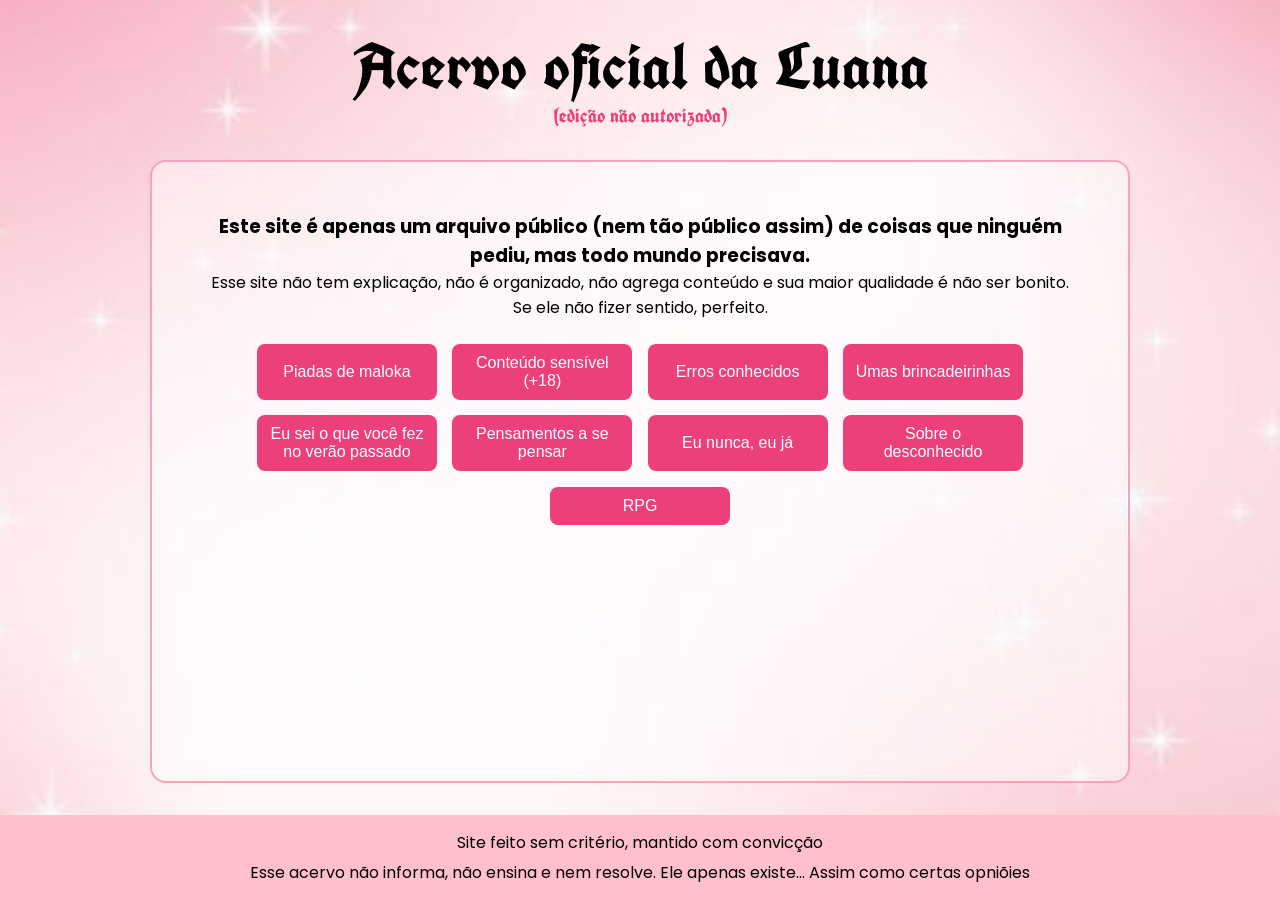
<file: index.html>
<!DOCTYPE html>
<html lang="pt-br">
  <head>
    <meta charset="UTF-8" />
    <meta name="viewport" content="width=device-width, initial-scale=1.0" />
    <title>.</title>
    <link rel="stylesheet" href="style.css" />
  </head>
  <body>
    <header class="header">
      <h1 class="title-page">Acervo oficial da Luana</h1>
      <h2 class="subtitle-page">(edição não autorizada)</h2>
    </header>
    <main class="main">
      <div>
        <h3>
          Este site é apenas um arquivo público (nem tão público assim) de
          coisas que ninguém pediu, mas todo mundo precisava.
        </h3>
        <p>
          Esse site não tem explicação, não é organizado, não agrega conteúdo e
          sua maior qualidade é não ser bonito.
        </p>
        <p>Se ele não fizer sentido, perfeito.</p>
      </div>

      <div class="buttons">
        <button class="button">
          <a href="pages/frases.html">Piadas de maloka</a>
        </button>
        <button class="button">
          <a href="pages/figurinhas.html">Conteúdo sensível (+18)</a>
        </button>
        <button class="button">
          <a href="#">Erros conhecidos</a>
        </button>
        <button class="button">
          <a href="pages/jogo.html">Umas brincadeirinhas</a>
        </button>
        <button class="button">
          <a href="pages/prints.html">Eu sei o que você fez no verão passado</a>
        </button>
        <button class="button">
          <a href="pages/pensamentos.html">Pensamentos a se pensar</a>
        </button>
        <button class="button">
          <a href="pages/eununca.html">Eu nunca, eu já</a>
        </button>
        <button class="button">
          <a href="pages/fatos.html">Sobre o desconhecido</a>
        </button>
        <button class="button">
          <a href="pages/fatos.html">RPG</a>
        </button>
      </div>
    </main>

    <footer class="footer">
      <p>Site feito sem critério, mantido com convicção</p>
      <br>
      <p>Esse acervo não informa, não ensina e nem resolve. Ele apenas existe... Assim como certas opniõies</p>
    </footer>
  </body>
</html>
</file>
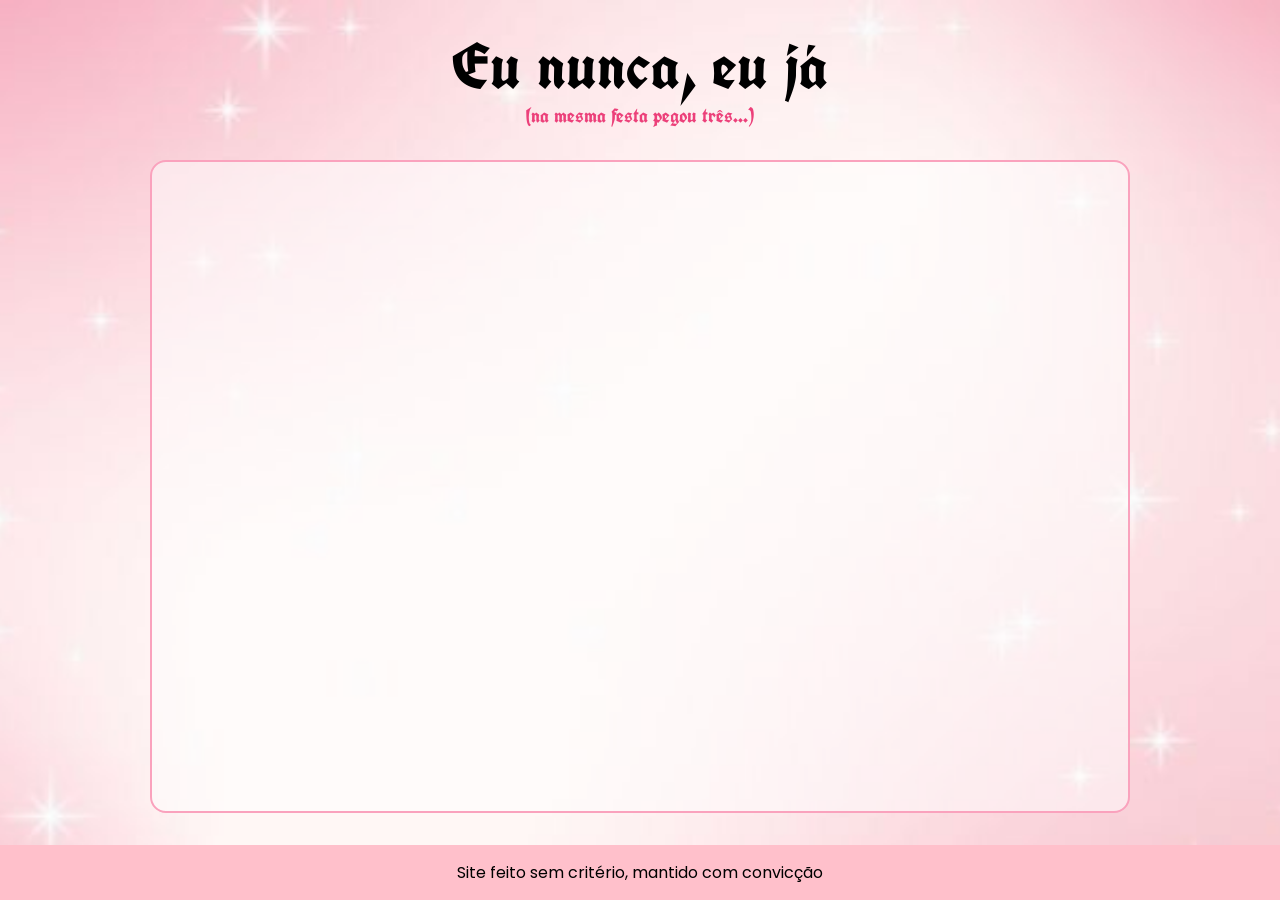
<file: pages/eununca.html>
<!DOCTYPE html>
<html lang="pt-BR">
  <head>
    <meta charset="UTF-8" />
    <meta name="viewport" content="width=device-width, initial-scale=1.0" />
    <title>Parça...</title>
    <link rel="stylesheet" href="../style.css" />
  </head>
  <body>
    <header class="header">
      <h1 class="title-page" >Eu nunca, eu já</h1>
      <h2 class="subtitle-page">(na mesma festa pegou três...)</h2>
    </header>

    <main class="main">

    </main>
    <footer class="footer">
      Site feito sem critério, mantido com convicção
    </footer>
  </body>
</html>
</file>
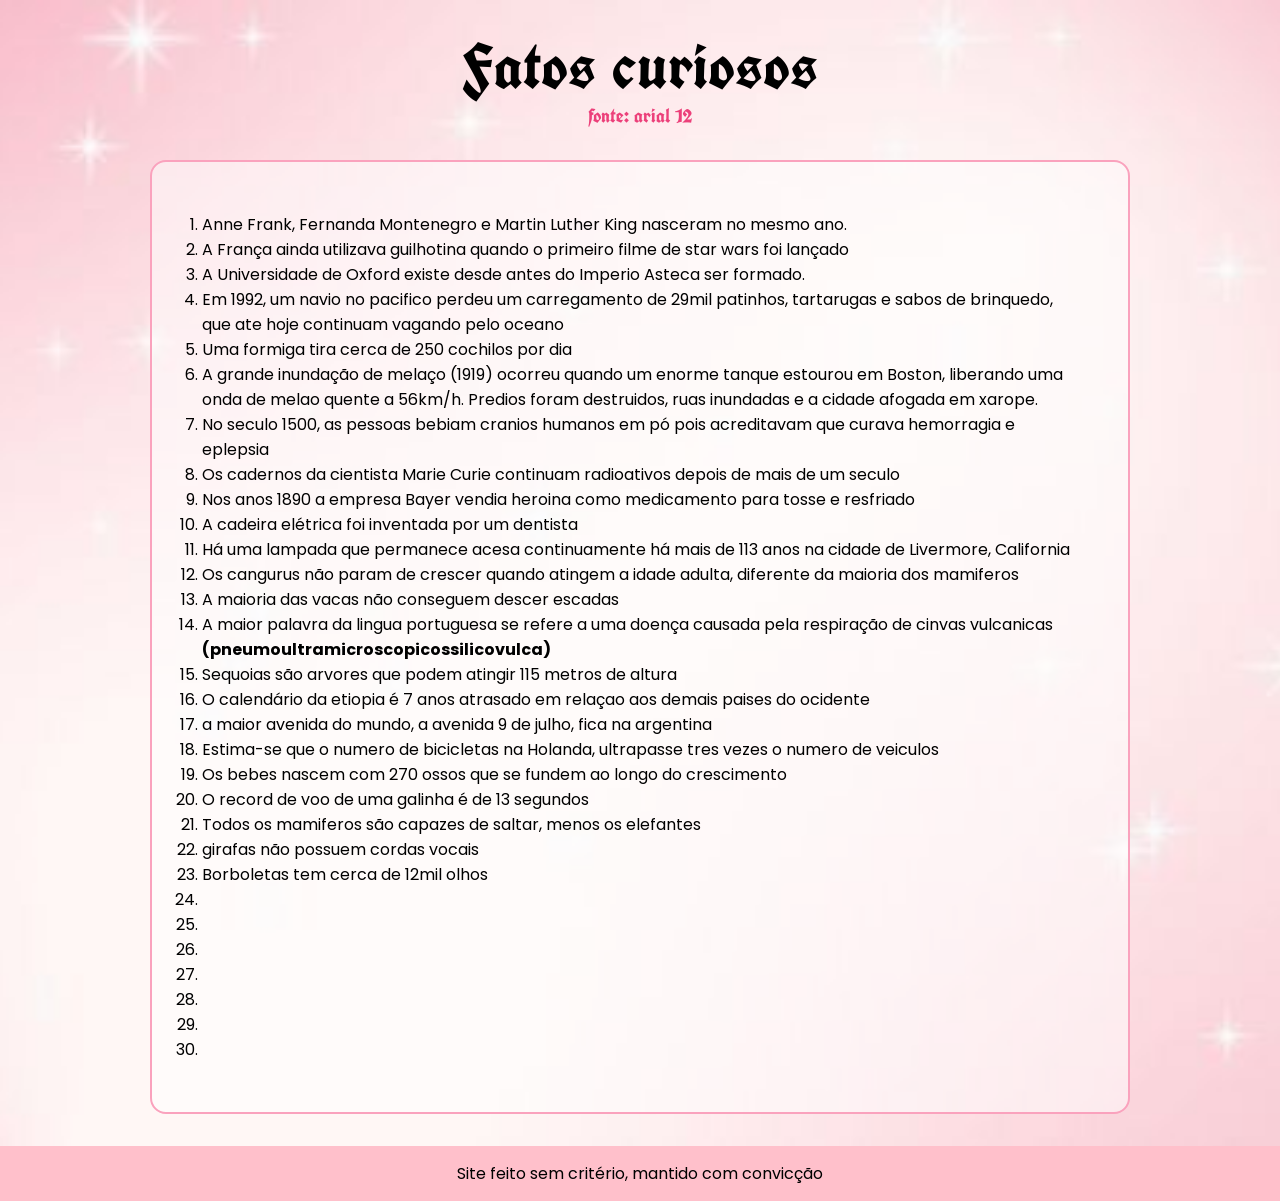
<file: pages/fatos.html>
<!doctype html>
<html lang="pt-BR">
  <head>
    <meta charset="UTF-8" />
    <meta name="viewport" content="width=device-width, initial-scale=1.0" />
    <title>Parça...</title>
    <link rel="stylesheet" href="../style.css" />
  </head>
  <body>
    <header class="header">
      <h1 class="title-page">Fatos curiosos</h1>
      <h2 class="subtitle-page">fonte: arial 12</h2>
    </header>

    <main class="main-fatos">
      <ol>
        <li>
          Anne Frank, Fernanda Montenegro e Martin Luther King nasceram no mesmo
          ano.
        </li>
        <li>
          A França ainda utilizava guilhotina quando o primeiro filme de star
          wars foi lançado
        </li>
        <li>
          A Universidade de Oxford existe desde antes do Imperio Asteca ser
          formado.
        </li>
        <li>
          Em 1992, um navio no pacifico perdeu um carregamento de 29mil
          patinhos, tartarugas e sabos de brinquedo, que ate hoje continuam
          vagando pelo oceano
        </li>
        <li>Uma formiga tira cerca de 250 cochilos por dia</li>
        <li>
          A grande inundação de melaço (1919) ocorreu quando um enorme tanque
          estourou em Boston, liberando uma onda de melao quente a 56km/h.
          Predios foram destruidos, ruas inundadas e a cidade afogada em xarope.
        </li>
        <li>
          No seculo 1500, as pessoas bebiam cranios humanos em pó pois
          acreditavam que curava hemorragia e eplepsia
        </li>
        <li>
          Os cadernos da cientista Marie Curie continuam radioativos depois de
          mais de um seculo
        </li>
        <li>
          Nos anos 1890 a empresa Bayer vendia heroina como medicamento para
          tosse e resfriado
        </li>
        <li>A cadeira elétrica foi inventada por um dentista</li>
        <li>
          Há uma lampada que permanece acesa continuamente há mais de 113 anos
          na cidade de Livermore, California
        </li>
        <li>Os cangurus não param de crescer quando atingem a idade adulta, diferente da maioria dos mamiferos</li>
        <li>A maioria das vacas não conseguem descer escadas</li>
        <li>A maior palavra da lingua portuguesa se refere a uma doença causada pela respiração de cinvas vulcanicas <b>(pneumoultramicroscopicossilicovulca)</b></li>
        <li>Sequoias são arvores que podem atingir 115 metros de altura</li>
        <li>O calendário da etiopia é 7 anos atrasado em relaçao aos demais paises do ocidente</li>
        <li>a maior avenida do mundo, a avenida 9 de julho, fica na argentina</li>
        <li>Estima-se que o numero de bicicletas na Holanda, ultrapasse tres vezes o numero de veiculos</li>
        <li>Os bebes nascem com 270 ossos que se fundem ao longo do crescimento</li>
        <li>O record de voo de uma galinha é de 13 segundos</li>
        <li>Todos os mamiferos são capazes de saltar, menos os elefantes</li>
        <li>girafas não possuem cordas vocais</li>
        <li>Borboletas tem cerca de 12mil olhos</li>
        <li></li>
        <li></li>
        <li></li>
        <li></li>
        <li></li>
        <li></li>
        <li></li>
      </ol>
    </main>
    <footer class="footer">
      Site feito sem critério, mantido com convicção
    </footer>
  </body>
</html>
</file>
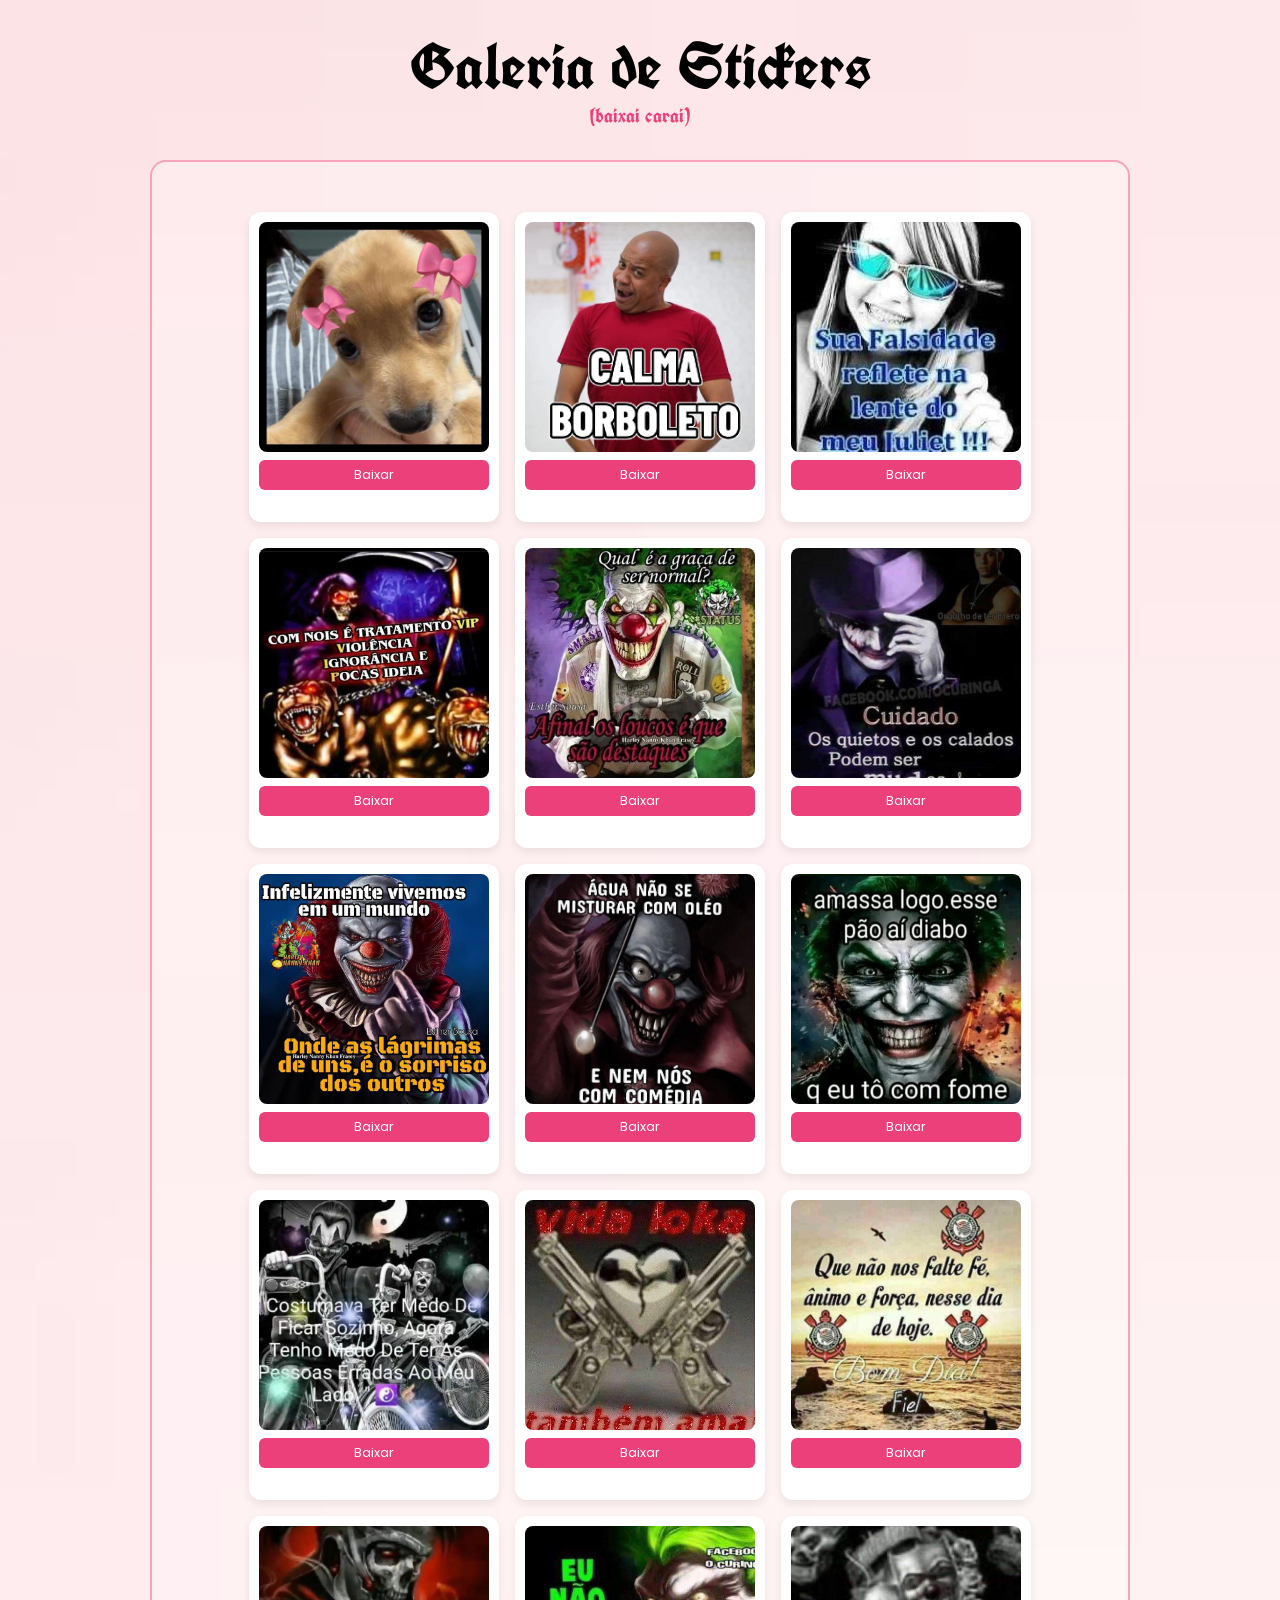
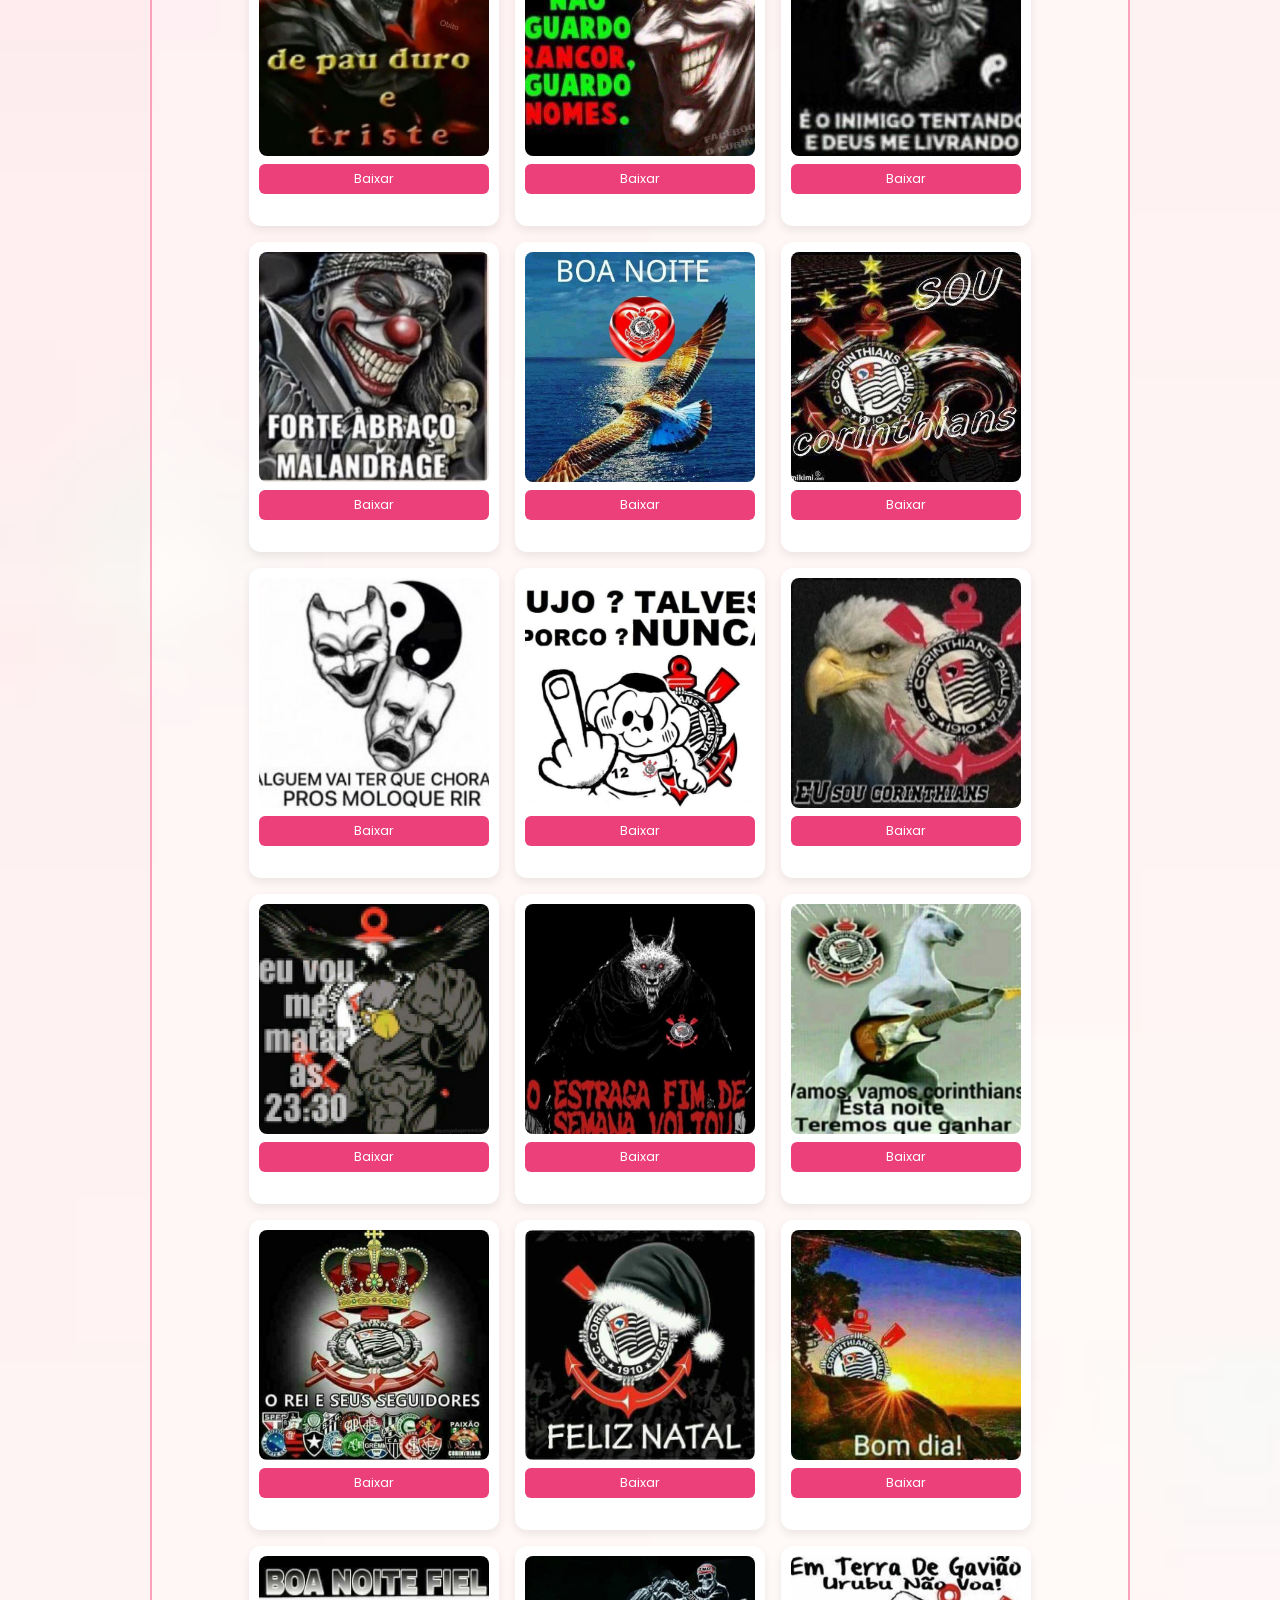
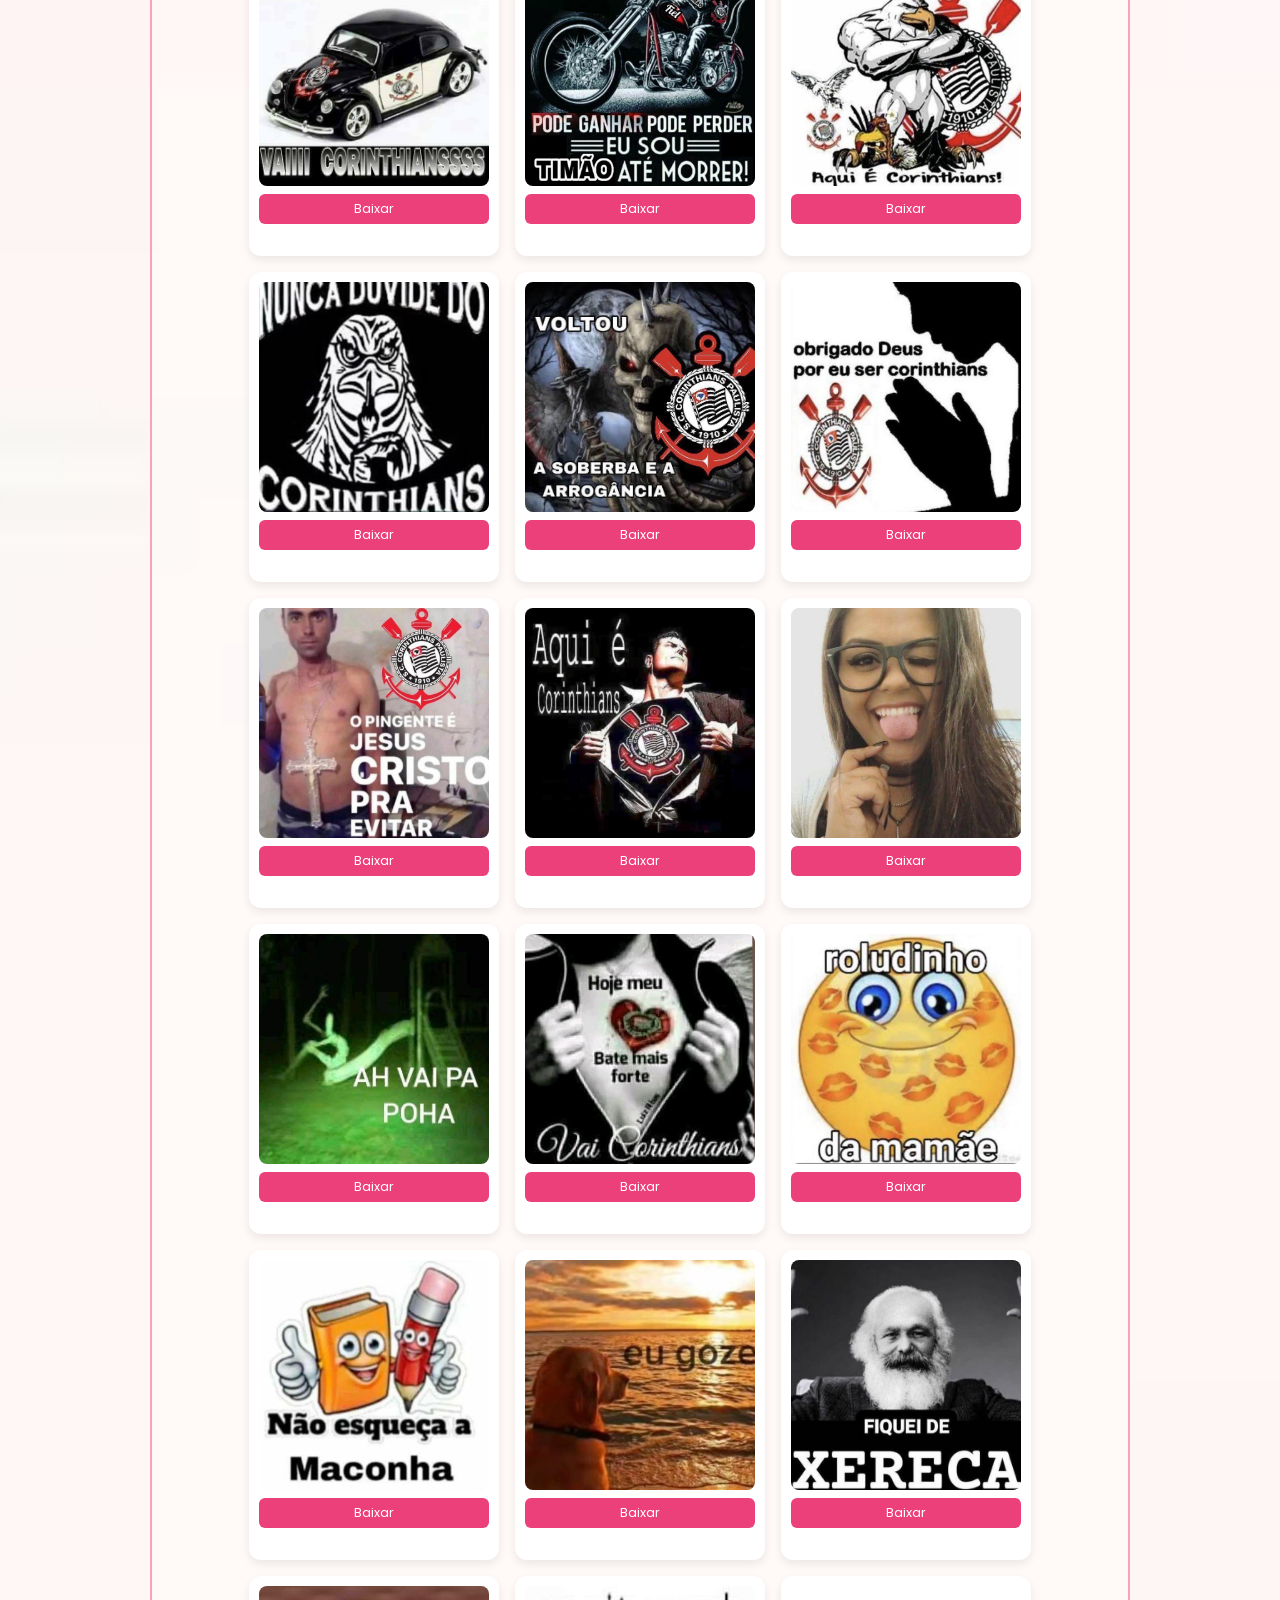
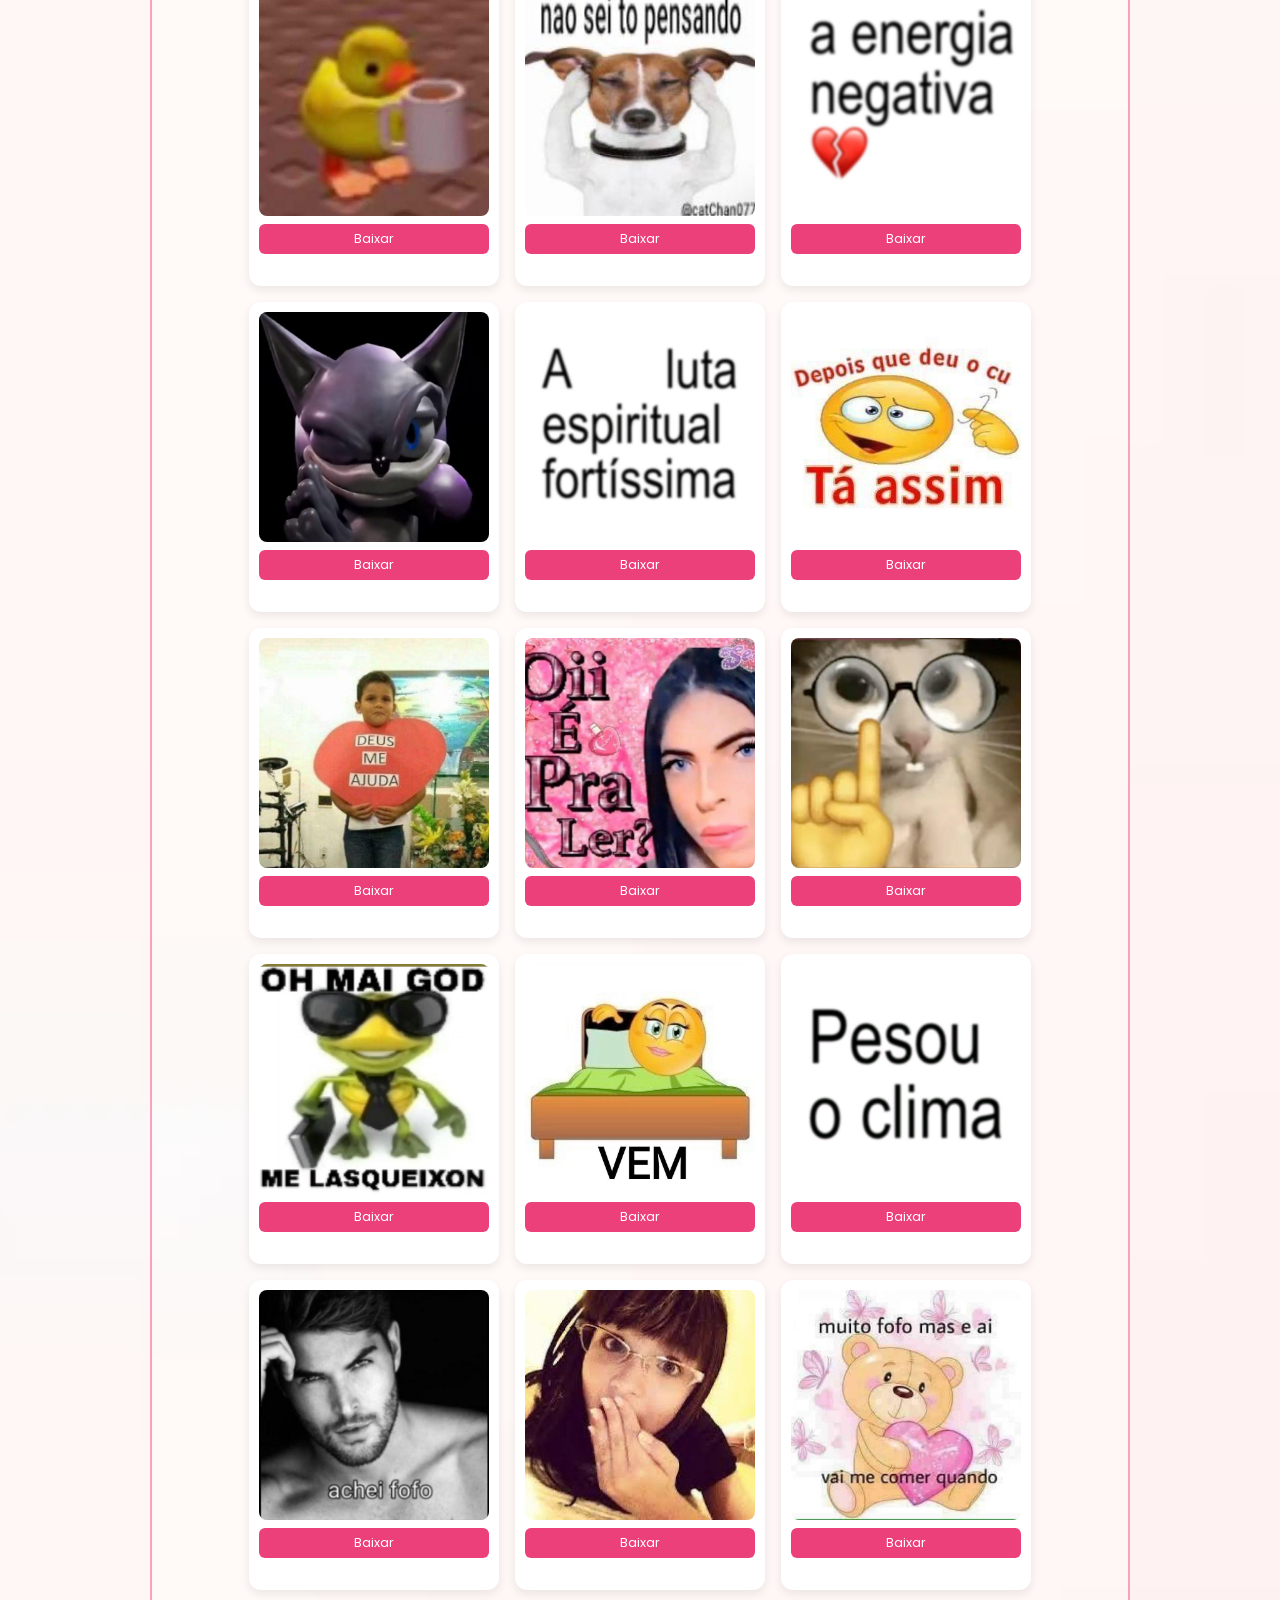
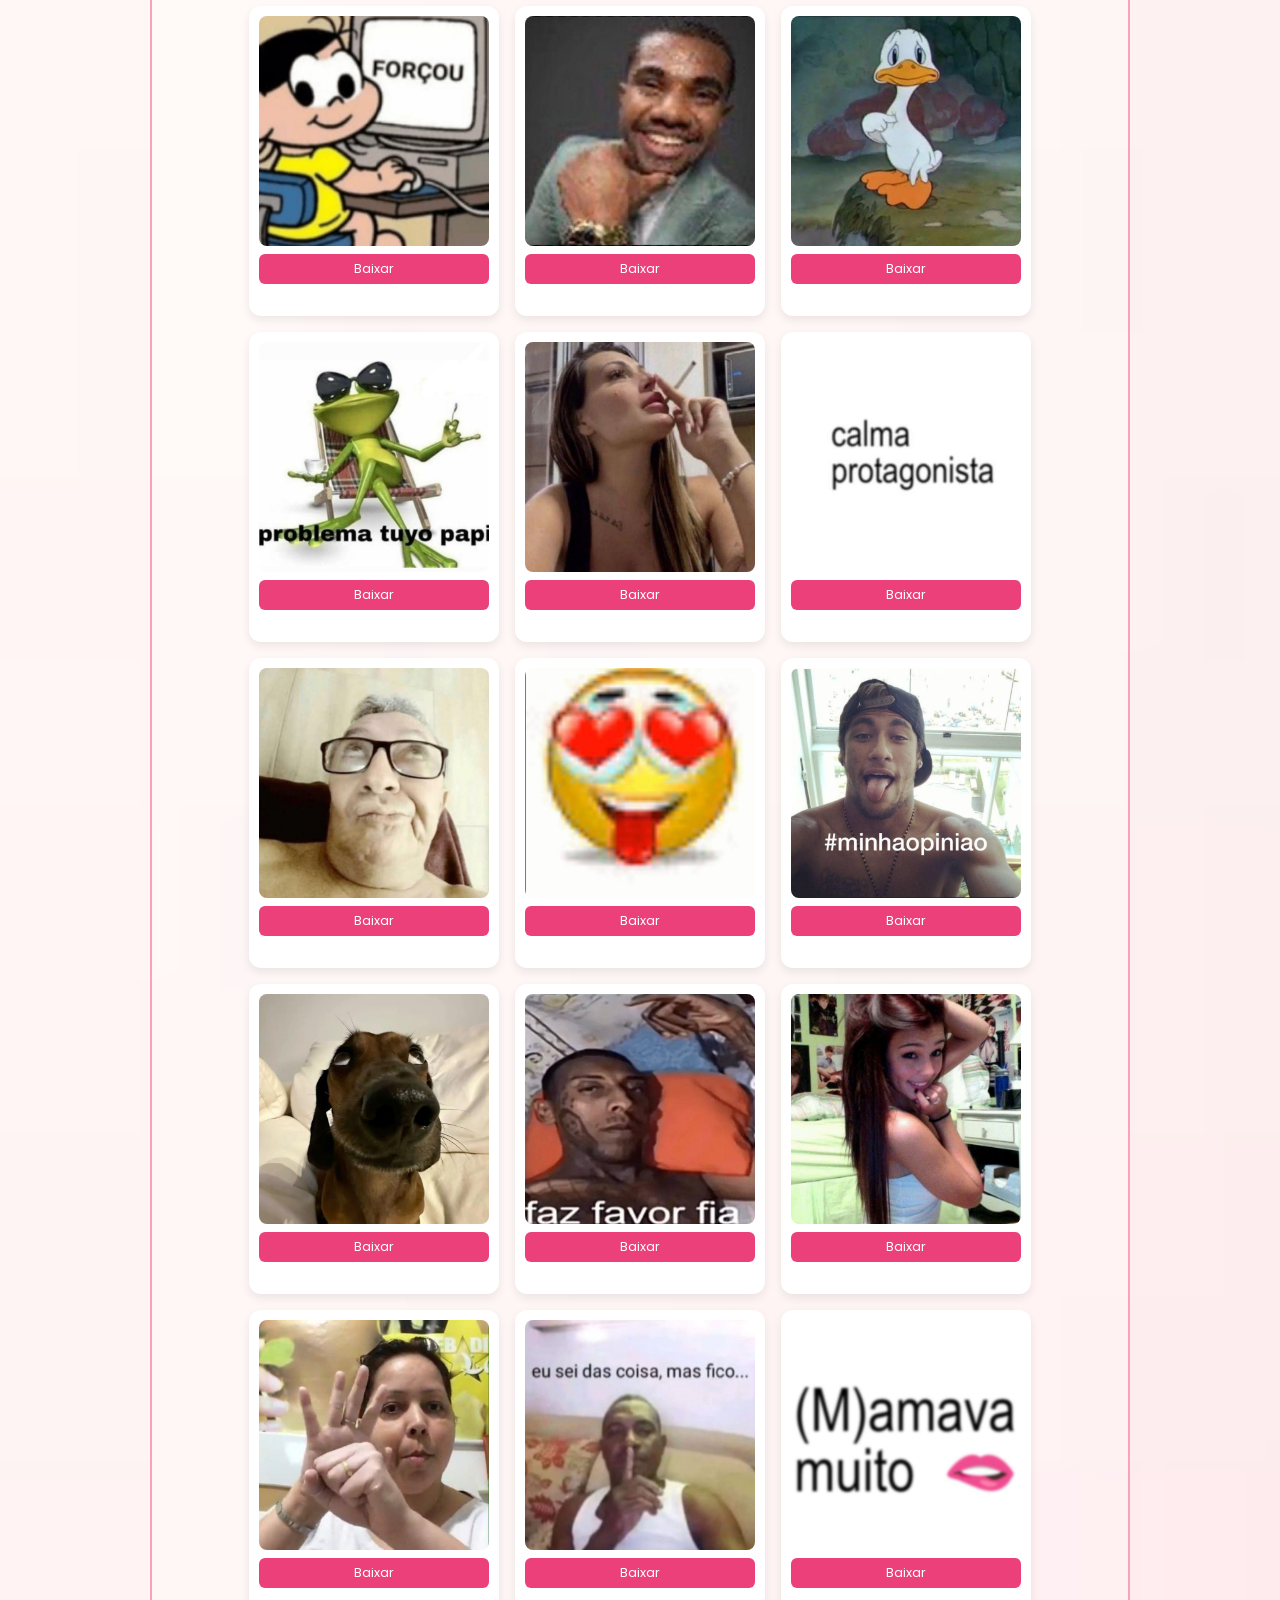
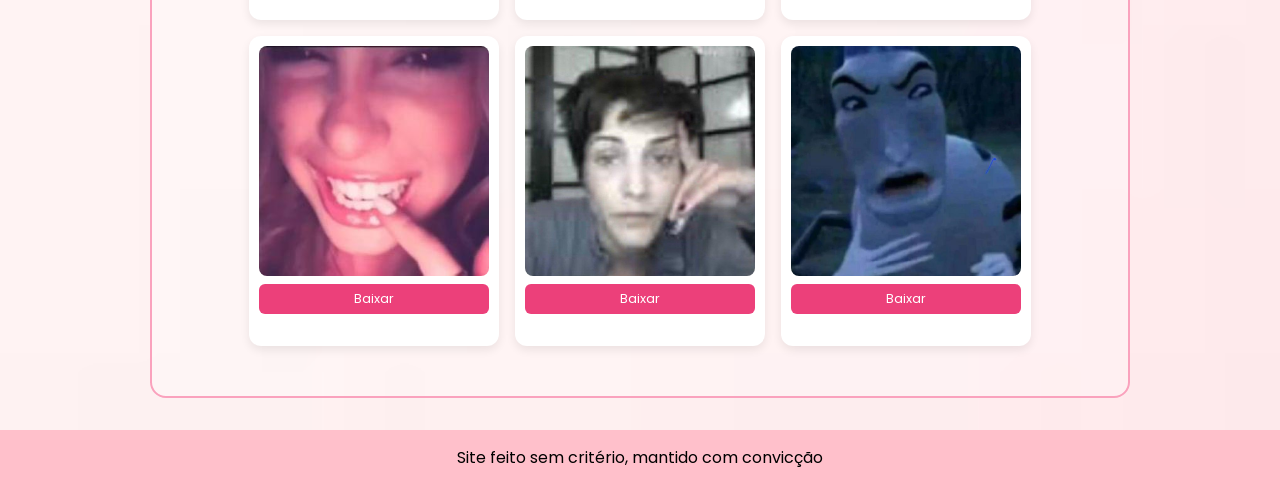
<file: pages/figurinhas.html>
<!DOCTYPE html>
<html lang="pt-BR">
<head>
  <meta charset="UTF-8" />
  <meta name="viewport" content="width=device-width, initial-scale=1.0"/>
  <title>Parça...</title>
  <link rel="stylesheet" href="../style.css" />
</head>
<body>

  <header class="header">
    <h1 class="title-page">Galeria de Stickers</h1>
    <h2 class="subtitle-page">(baixai carai)</h2>
  </header>

  <main class="main-image gallery" id="gallery"></main>
  <footer class="footer">
      Site feito sem critério, mantido com convicção
    </footer>

  <script src="../js/js.js"></script>
</body>
</html>
</file>
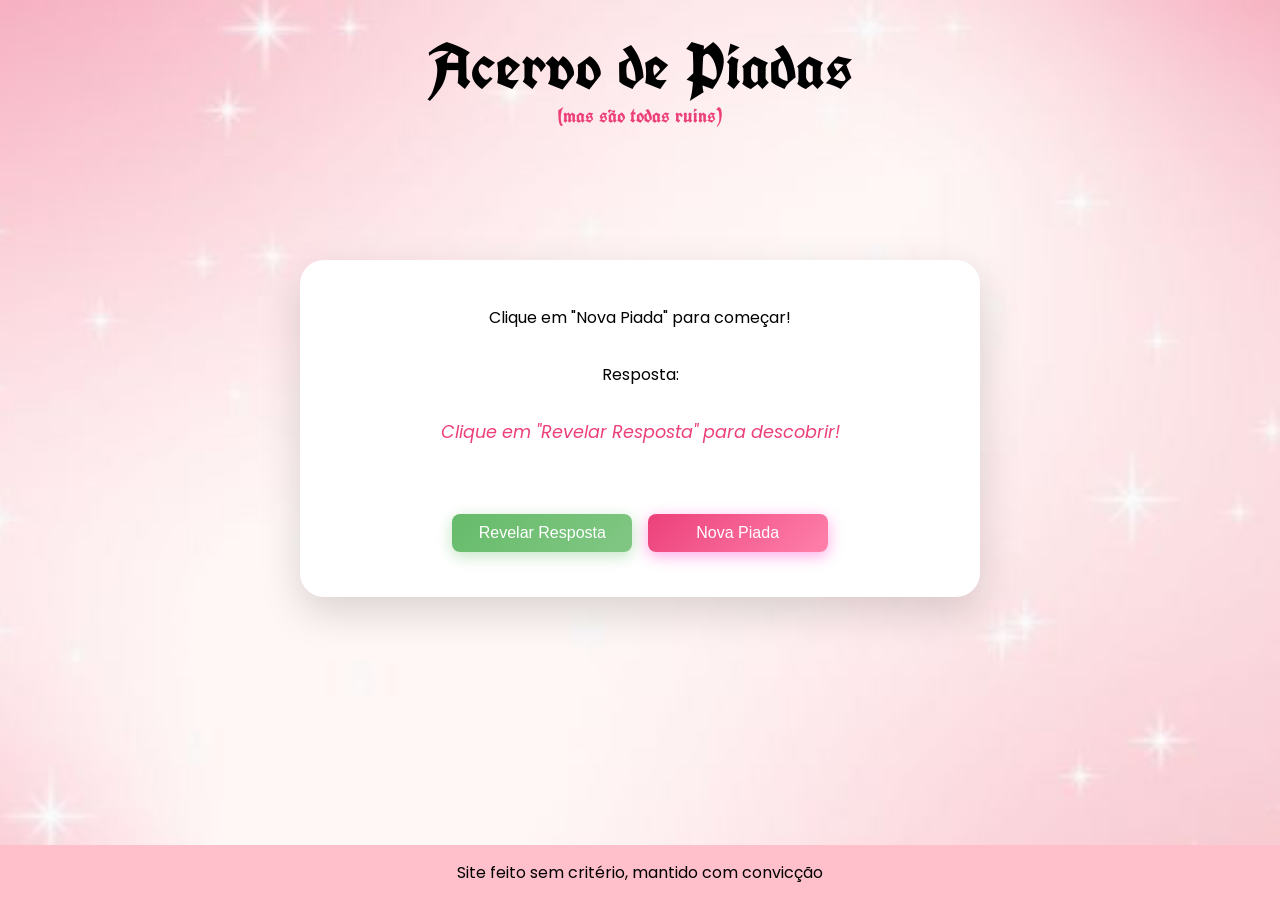
<file: pages/frases.html>
<!DOCTYPE html>
<html lang="pt-br">
  <head>
    <meta charset="UTF-8" />
    <meta name="viewport" content="width=device-width, initial-scale=1.0" />
    <title>Parça...</title>
    <link rel="stylesheet" href="../style.css" />
  </head>
  <body>
    <header class="header">
      <h1 class="title-page">Acervo de Piadas</h1>
      <h2 class="subtitle-page">(mas são todas ruins)</h2>
    </header>
    <main class="main-joke">
      <div class="card">
            
            <div class="joke-section">
                <p class="joke-text" id="jokeText">Clique em "Nova Piada" para começar!</p>
            </div>
            
            <div class="answer-section">
                <div class="joke-label">Resposta:</div>
                <div class="hidden-message" id="hiddenMessage">Clique em "Revelar Resposta" para descobrir!</div>
                <p class="answer-text" id="answerText"></p>
            </div>
            
            <div class="buttons">
                <button class="button button-reveal" id="revealbutton" onclick="revealAnswer()" >
                    <span>Revelar Resposta</span>
                </button>
                <button class="button button-new" onclick="generateNewJoke()">
                    <span>Nova Piada</span>
                </button>
            </div>
        </div>
    </main>

    <footer class="footer">
      Site feito sem critério, mantido com convicção
    </footer>

    <script src="../js/js.js"></script>
  </body>
</html>
</file>
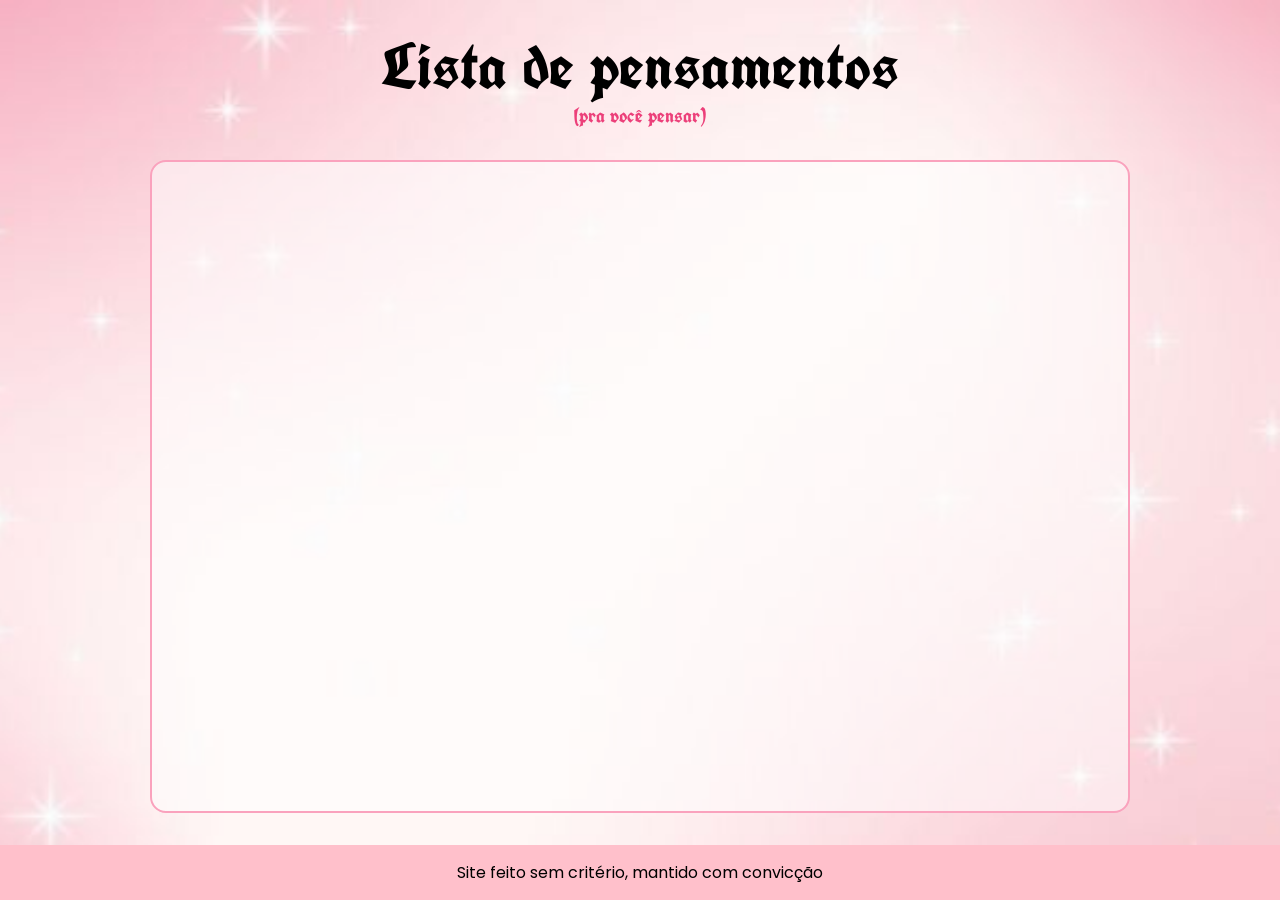
<file: pages/pensamentos.html>
<!DOCTYPE html>
<html lang="pt-BR">
  <head>
    <meta charset="UTF-8" />
    <meta name="viewport" content="width=device-width, initial-scale=1.0" />
    <title>Parça...</title>
    <link rel="stylesheet" href="../style.css" />
  </head>
  <body>
    <header class="header">
      <h1 class="title-page" >Lista de pensamentos</h1>
      <h2 class="subtitle-page">(pra você pensar)</h2>
    </header>

    <main class="main">

    </main>
    <footer class="footer">
      Site feito sem critério, mantido com convicção
    </footer>
  </body>
</html>
</file>
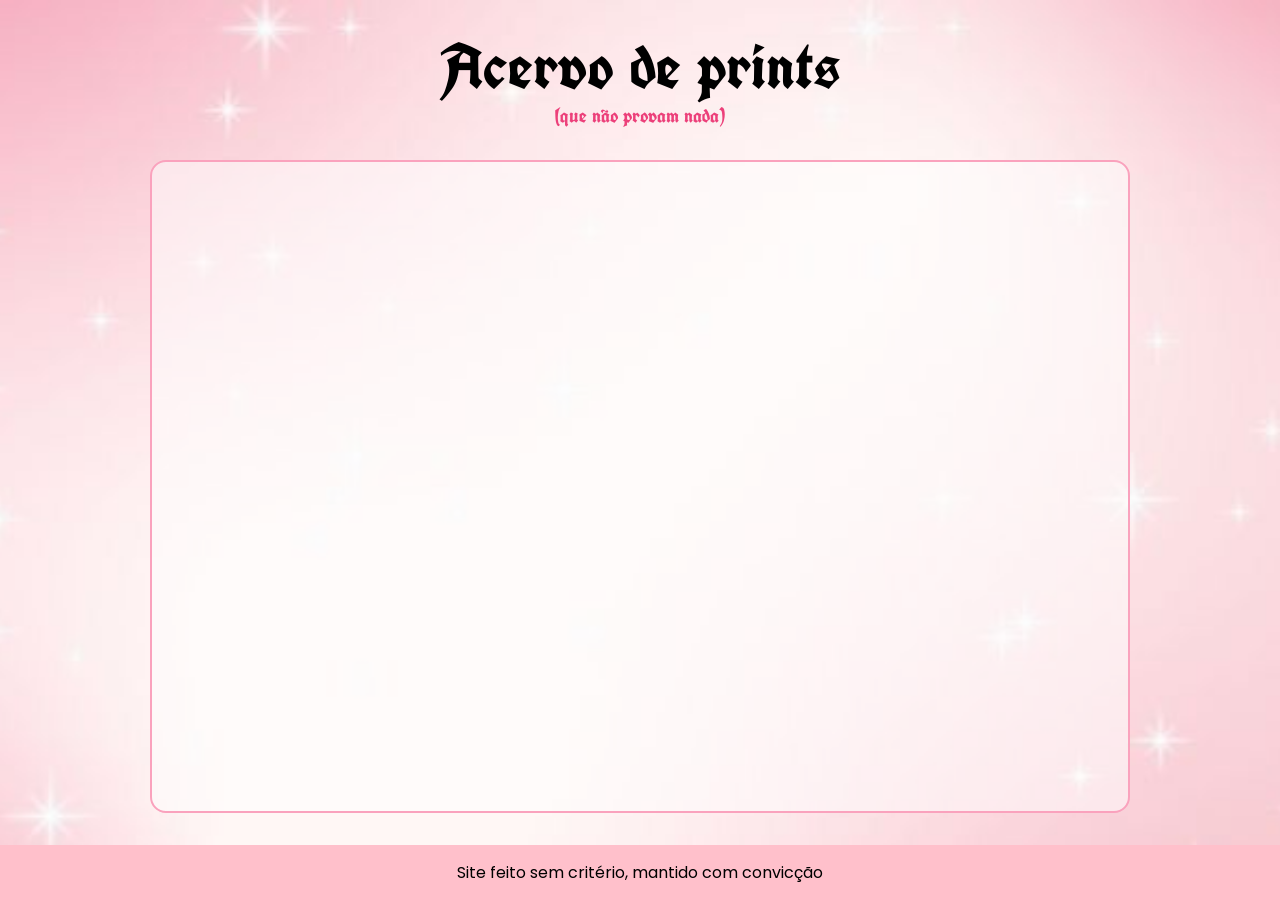
<file: pages/prints.html>
<!DOCTYPE html>
<html lang="pt-BR">
  <head>
    <meta charset="UTF-8" />
    <meta name="viewport" content="width=device-width, initial-scale=1.0" />
    <title>Parça...</title>
    <link rel="stylesheet" href="../style.css" />
  </head>
  <body>
    <header class="header">
      <h1 class="title-page" >Acervo de prints</h1>
      <h2 class="subtitle-page">(que não provam nada)</h2>
    </header>

    <main class="main">

    </main>
    <footer class="footer">
      Site feito sem critério, mantido com convicção
    </footer>
  </body>
</html>
</file>
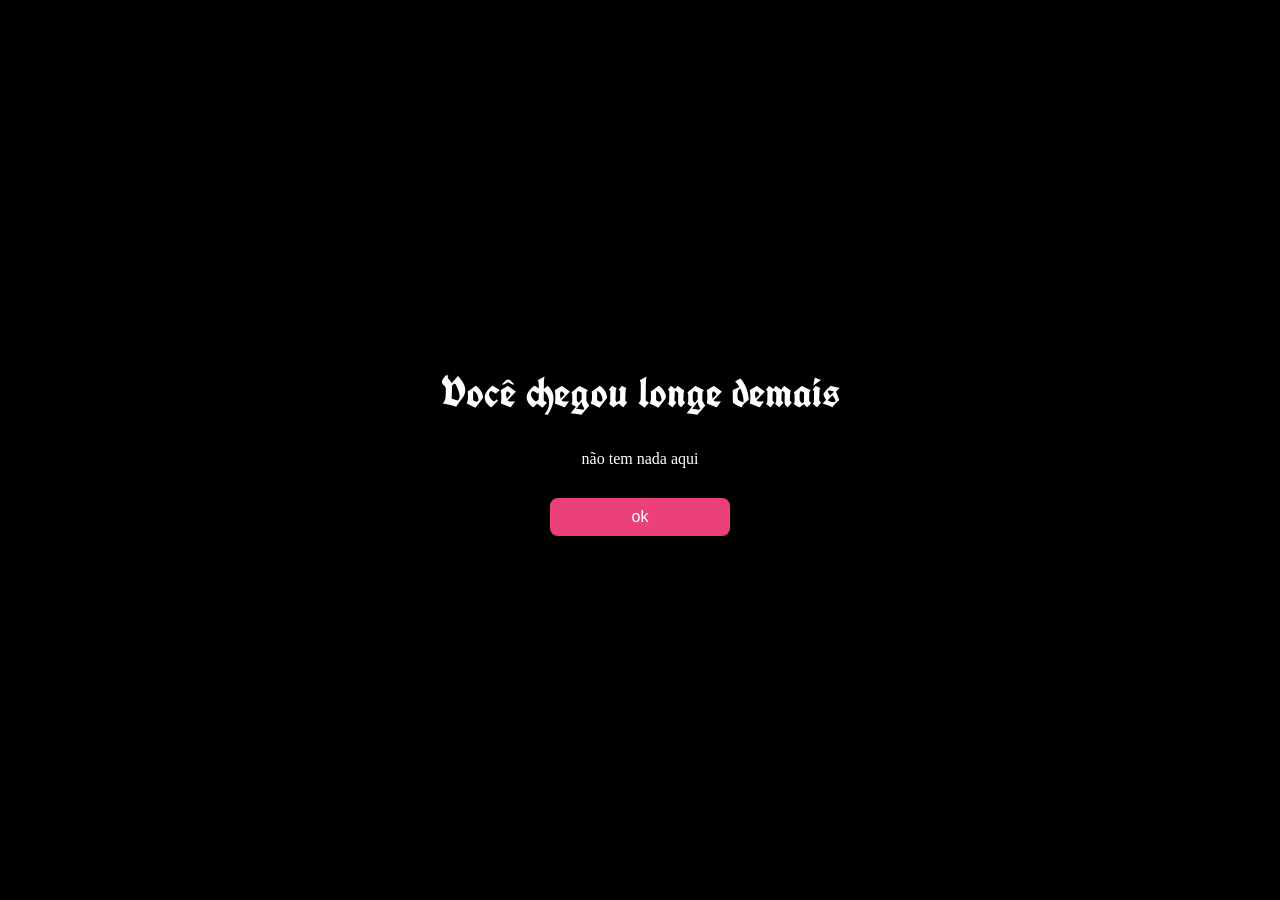
<file: pages/secret.html>
<!DOCTYPE html>
<html lang="en">
  <head>
    <meta charset="UTF-8" />
    <meta name="viewport" content="width=device-width, initial-scale=1.0" />
    <title>Document</title>
    <link rel="stylesheet" href="../style.css" />
  </head>
  <body>
    <body
      style="
        background: #000;
        color: #fff;
        font-family: Comic Neue;
        display: flex;
        flex-direction: column;
        justify-content: center;
        align-items: center;
        gap: 30px;
      "
    >
      <h1 class="h1-secret">Você chegou longe demais</h1>
      <p class="p-secret">não tem nada aqui</p>

      <button class="button" onclick="location.href='secret3.html'">ok</button>
    </body>
  </body>
</html>
</file>
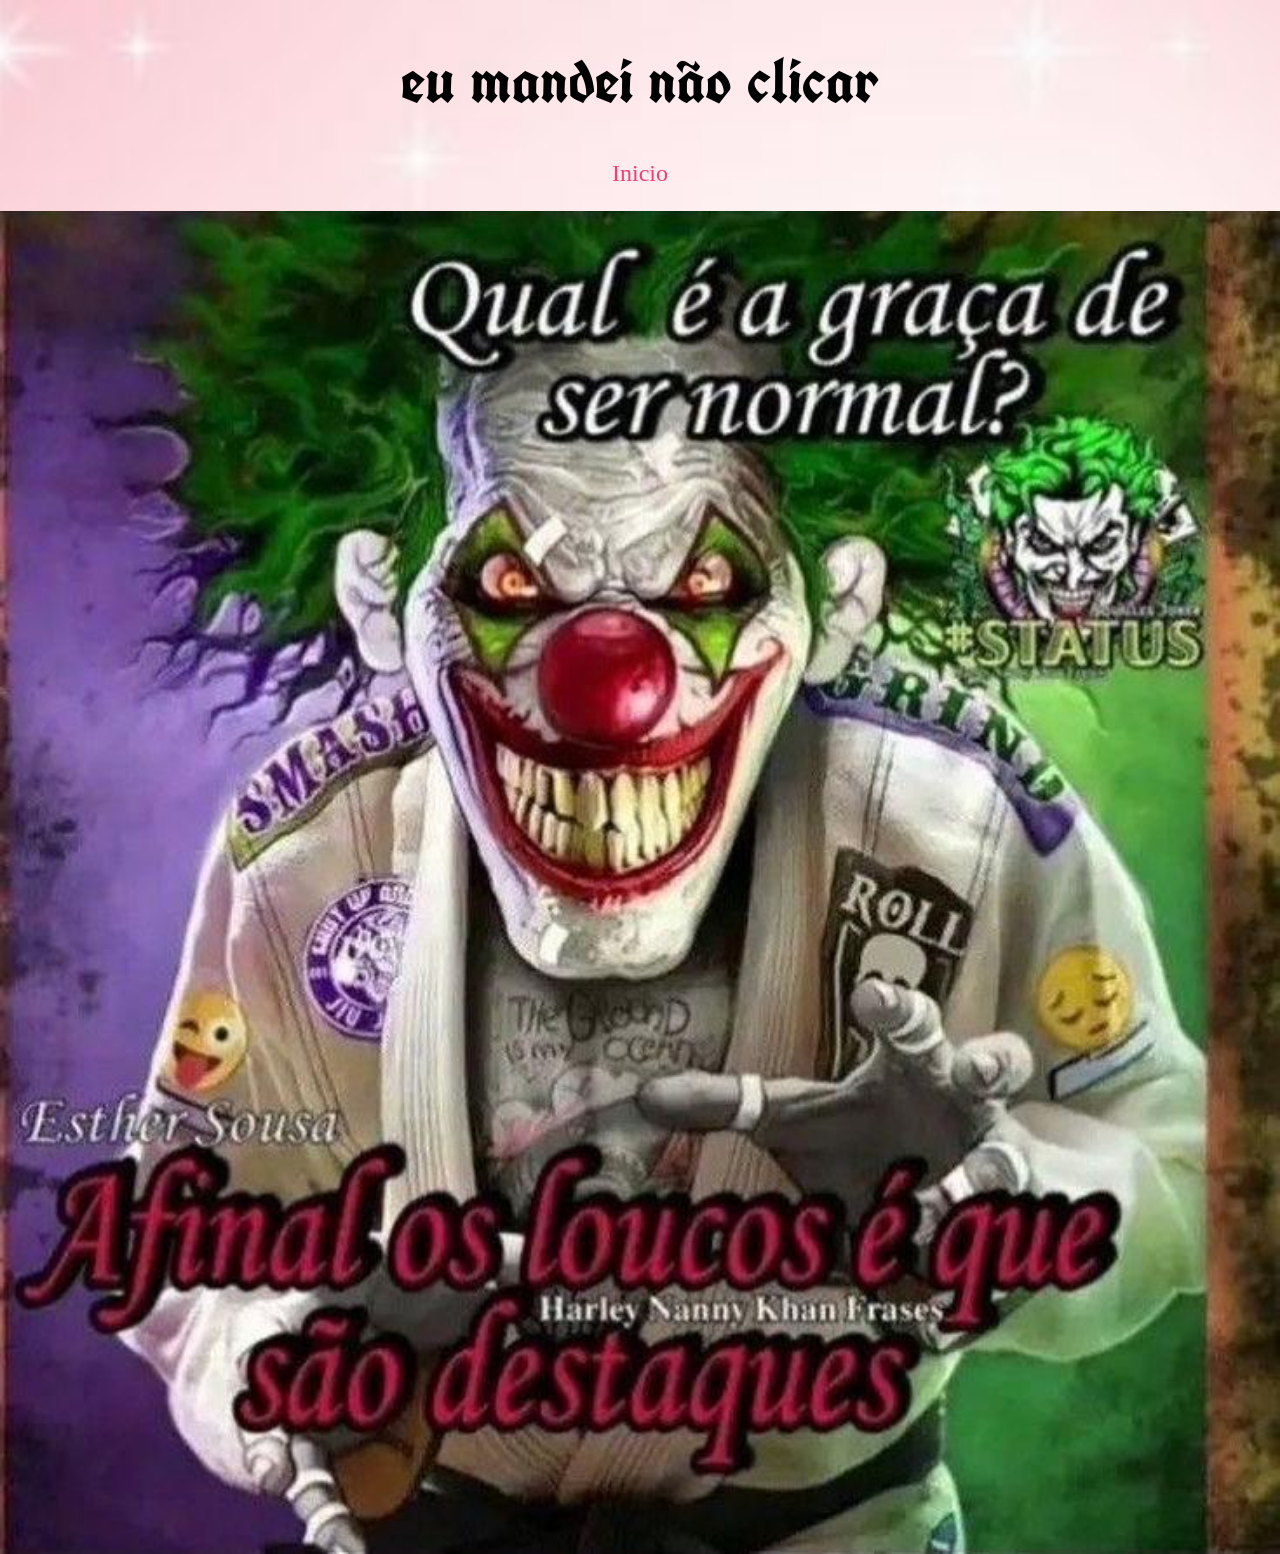
<file: pages/secret3.html>
<!DOCTYPE html>
<html lang="en">
<head>
    <meta charset="UTF-8">
    <meta name="viewport" content="width=device-width, initial-scale=1.0">
    <title>Document</title>
    <link rel="stylesheet" href="../style.css">
</head>
<body>
    <header class="header-secret3"><h2>eu mandei não clicar</h2></header>
    <main class="main-secret3">
        <a href="../index.html">Inicio</a>
    <img src="../img/lauane (5).jpeg">
    </main>
</body>
</html>
</file>
<file: style.css>
@import url("https://fonts.googleapis.com/css2?family=Poppins:ital,wght@0,100;0,200;0,300;0,400;0,500;0,600;0,700;0,800;0,900;1,100;1,200;1,300;1,400;1,500;1,600;1,700;1,800;1,900&family=UnifrakturCook:wght@700&display=swap");

* {
  box-sizing: border-box;
  margin: 0;
  padding: 0;
}

:root {
  --space-2: clamp(0.5rem, 0.8vw, 0.75rem);
  --space-3: clamp(0.75rem, 1.2vw, 1rem);
  --space-4: clamp(1rem, 1.8vw, 1.25rem);
  --space-5: clamp(1.25rem, 2.2vw, 1.5rem);
  --space-6: clamp(1.5rem, 2.8vw, 2rem);

  --radius: 16px;
  --pink: #ec407a;
  --pink-soft: rgb(250, 162, 189);
}

body {
  display: flex;
  flex-direction: column;
  min-height: 100vh;
  background-size: cover;
  background-position: center;
  background-repeat: no-repeat;
  background-image: url(img/bg.jpeg);
}

.header {
  display: flex;
  flex-direction: column;
  align-items: center;
  text-align: center;
  justify-content: center;
  min-height: 160px; 
  padding: var(--space-4) var(--space-3);
  font-family: "UnifrakturCook", cursive;
}
.header-secret3 {
  display: flex;
  flex-direction: column;
  align-items: center;
  text-align: center;
  justify-content: center;
  min-height: 160px; 
  font-size: 42px;
  font-family: "UnifrakturCook", cursive;
}

.h1-secret{
    font-family: "UnifrakturCook", cursive;
    font-size: 42px;
}
.title-page {
  font-size: clamp(2rem, 6vw, 4rem);
  line-height: 1.1;
}

.subtitle-page {
  color: var(--pink);
  font-size: clamp(1rem, 3.2vw, 1.25rem);
}

.main {
  background-color: #ffffff80;
  margin: 0px 150px;
  padding: 50px;
  border-radius: var(--radius);
  border: 2px solid var(--pink-soft);
  display: flex;
  flex: 1;
  flex-direction: column;
  gap: var(--space-5);
  align-items: center;
  text-align: center;
  font-family: "Poppins", sans-serif;
}
.main-fatos{
  background-color: #ffffff80;
  margin: 0px 150px;
  padding: 50px;
  border-radius: var(--radius);
  border: 2px solid var(--pink-soft);
  display: flex;
  flex: 1;
  flex-direction: column;
  gap: var(--space-5);
  align-items: center;
  font-family: "Poppins", sans-serif;
}

.main, main-fatos,
.card {
  max-width: 100%;
}

.main-joke {
  margin: 100px 0px;
  width: 100%;
  display: flex;
  flex-direction: column;
  flex: 1;
  gap: 50px;
  flex-wrap: wrap;
  align-items: center;
  text-align: center;
  font-family: "Poppins", sans-serif;
}

.main-image {
  background-color: #ffffff40;
  margin: 0px 150px;
  padding: 50px;
  border-radius: var(--radius);
  border: 2px solid var(--pink-soft);
  display: flex;
  flex-wrap: wrap;
  flex: 1;
  flex-direction: column;
  gap: var(--space-5);
  text-align: center;
  font-family: "Poppins", sans-serif;
}

.main-secret3 {
  gap: var(--space-5);
  text-align: center;
  display: flex;
  justify-content: center;
  flex-direction: column;
}
.main-secret3 a{
  text-decoration: none;
  font-size: 24px;
  color: #ec407a;
}



.joke-section {
  margin-bottom: 2rem;
}

.answer-section {
  margin-bottom: 2rem;
  min-height: 120px;
}

.answer-text {
  font-size: clamp(1rem, 3vw, 1.3rem);
  color: var(--pink);
  line-height: 1.8;
  font-weight: 600;
  padding: 1.5rem;
  display: none;
}

.answer-text.show {
  display: block;
  animation: slideDown 0.4s ease;
}

.gallery {
  display: flex;
  flex-direction: row;
  justify-content: center;
  gap: 16px;
  flex-wrap: wrap;
}

.sticker {
  background: #fff;
  border-radius: 12px;
  padding: 10px;
  box-shadow: 0 4px 10px rgba(0,0,0,0.08);
  display: flex;
  flex-direction: column;
  align-items: center;
  height: 310px;
  width: 250px;
}

.sticker img {
  width: 100%;
  aspect-ratio: 1 / 1;
  object-fit: cover;
  border-radius: 8px;
  margin-bottom: 8px;
}

.download-btn {
  text-decoration: none;
  background: var(--pink);
  color: #fff;
  padding: 6px 10px;
  font-size: 0.8rem;
  border-radius: 6px;
  width: 100%;
  transition: transform 0.1s ease, opacity 0.1s ease;
}

.download-btn:active {
  transform: scale(0.95);
  opacity: 0.8;
}

@keyframes slideDown {
  from { opacity: 0; transform: translateY(-10px); }
  to   { opacity: 1; transform: translateY(0); }
}

.hidden-message {
  text-align: center;
  color: var(--pink);
  font-size: clamp(0.95rem, 2.6vw, 1.1rem);
  font-style: italic;
  padding: 2rem;
}

.buttons {
  display: flex;
  flex-wrap: wrap;
  flex-direction: row;
  justify-content: center;
  gap: var(--space-3);
  width: 100%;
}

.button {
  padding: 10px 12px;
  width: 180px;
  border-radius: 8px;
  border: none;
  background-color: var(--pink);
  color: white;
  cursor: pointer;
  font-size: clamp(0.95rem, 2.6vw, 1rem);
}

.button a {
  color: white;
  text-decoration: none;
}

.button-reveal {
  background: linear-gradient(135deg, #66bb6a 0%, #81c784 100%);
  color: white;
  box-shadow: 0 4px 15px rgba(102, 187, 106, 0.4);
}

.button-reveal:hover {
  background: linear-gradient(135deg, #4caf50 0%, #66bb6a 100%);
  box-shadow: 0 6px 25px rgba(102, 187, 106, 0.5);
  transform: translateY(-2px);
}

.button-reveal:disabled {
  background: #cccccc;
  cursor: not-allowed;
  box-shadow: none;
}

.button-new {
  background: linear-gradient(135deg, var(--pink) 0%, #ff81ab 100%);
  color: white;
  box-shadow: 0 4px 15px rgba(255, 38, 194, 0.4);
}

.button-new:hover {
  background: linear-gradient(135deg, var(--pink) 0%, #ff81ab 100%);
  box-shadow: 0 6px 25px rgba(255, 38, 194, 0.5);
  transform: translateY(-2px);
}

.button:active:not(:disabled) {
  transform: translateY(0);
}

.card {
  position: relative;
  background: white;
  border-radius: 1.5rem;
  padding: clamp(1.5rem, 3.5vw, 3rem);
  width: 100%;
  max-width: 680px;
  box-shadow: 0 15px 40px rgba(0, 0, 0, 0.15);
  margin-bottom: 2rem;
  overflow: visible;
  transition: transform 0.3s ease;
}

.card:hover {
  transform: translateY(-5px);
}

.footer {
  display: flex;
  flex-direction: column;
  justify-content: center;
  text-align: center;
  line-height: 15px;
  padding: var(--space-4);
  width: 100%;
  background-color: pink;
  margin-top: var(--space-6);
  font-family: "Poppins", sans-serif;
}

.counter {
  text-align: center;
  color: var(--pink);
  font-size: 0.9rem;
  margin-top: 1rem;
  opacity: 0.8;
}

@keyframes rotate {
  from { transform: rotate(0deg); }
  to   { transform: rotate(360deg); }
}
.rotating { animation: rotate 0.5s ease; }


@media (max-width: 1024px) {
  .main {
    margin: 20px 32px;         
    padding: 32px;
    gap: var(--space-4);
  }

  .main-joke {
    margin: 60px 0;
    gap: 32px;
  }

  .buttons {
    gap: var(--space-3);
  }

  .button {
    width: 160px;
  }
}

@media (max-width: 768px) {
  .header {
    min-height: 140px;
    padding: var(--space-3);
  }

  .main {
    margin: 16px 20px;
    padding: 24px;
    border-radius: 12px;
  }

  .title-page { font-size: clamp(1.8rem, 6.5vw, 3rem); }
  .subtitle-page { font-size: clamp(0.95rem, 3.4vw, 1.15rem); }

  .joke-text,
  .answer-text {
    font-size: clamp(1rem, 3.4vw, 1.1rem);
  }

  .buttons {
    flex-direction: column;     
    align-items: stretch;
  }

  .button {
    width: 100%;
    min-width: unset;
  }

  .card {
    padding: clamp(1.25rem, 4vw, 2rem);
    max-width: 80%;
  }
}

@media (max-width: 480px) {
  body {
    background-position: center;
  }

  .main {
    margin: 12px;
    padding: 18px;
  }

  .main-joke {
    margin: 40px 0;
    gap: 24px;
  }

  .main-image {
    margin: 12px;
    gap: 24px;
  }

  .button {
    padding: 12px 14px;
    font-size: 1rem;
  }

  .footer {
    margin-top: 32px;
    padding: 16px;
  }
}

@media (max-width: 360px) {
  .title-page { font-size: 1.6rem; }
  .main { margin: 8px; padding: 14px; }
  .card { padding: 1rem; }
}
</file>
